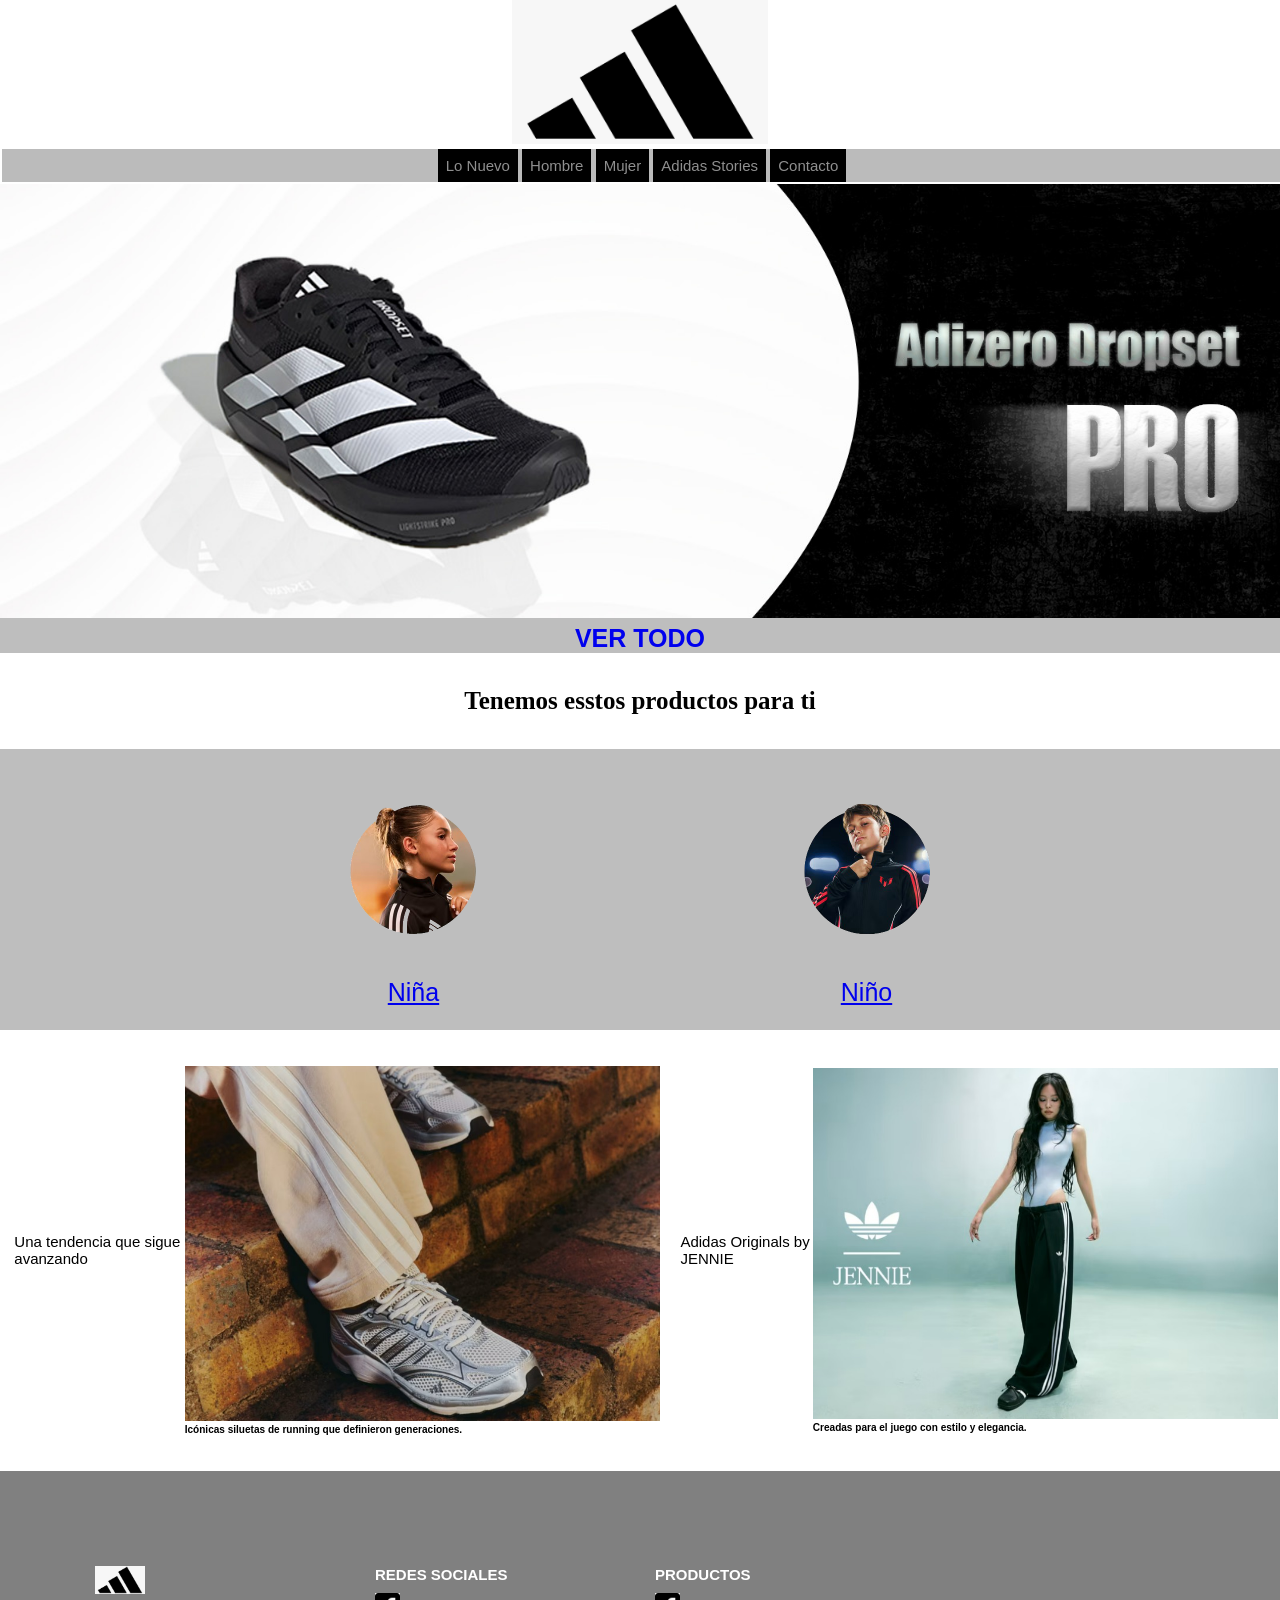
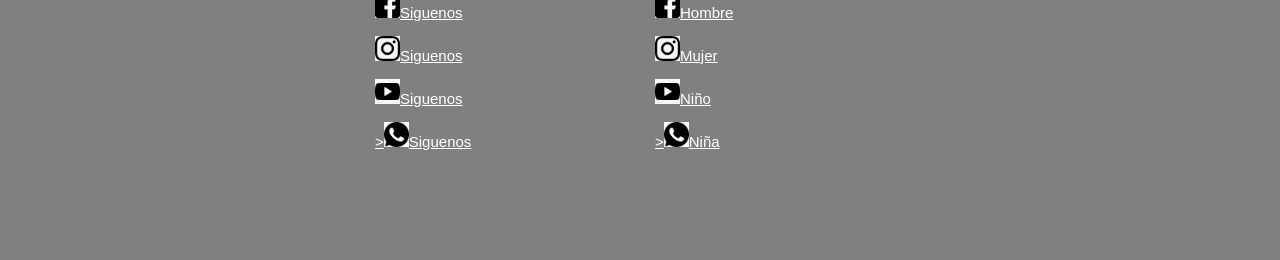
<file: index.html>
<!DOCTYPE html>
<html lang="en">
<head>
    <meta charset="UTF-8">
    <meta name="viewport" content="width=device-width, initial-scale=1.0">
    <title>ADIDAS</title>
    <link rel="stylesheet" href="css/estilos-web.css">
    <link rel="stylesheet" href="CSS-FOTER/estilo-FOTER.css">
    <link rel="shortcut icon" href="img/adidaslogo_icon2.png">
</head>
<body>
    <header>
        <center><a href="index.html"><img src="img/adidaslogo.jpeg" width="20%"></a></center>
    </header>
    <nav>
        <h3>&rsqb;<menu></menu></h3>
        <ul><center>
            <a href="index.html"><li>Lo Nuevo</li></a>
            <a href="hombre.html"><li>Hombre</li></a>
            <a href="mujer.html"><li>Mujer</li></a>
            <a href="adidas_store.html"><li>Adidas Stories</li></a>
            <a href="contacto.html" target="_blank"><li>Contacto</li></a>
        </center>
        </ul>
    </nav>
    <section>
        <CENTER>
        <img src="img/baner01.jpg" width="100%">
        <a href="https://www.adidas.pe/" style="text-decoration: none;">
       <b>VER TODO</b>
        </a>
        </CENTER>

    </section>
    <br>
    <br>
    <center>
    <article>
        <h2>Tenemos esstos productos para ti</h2>
    </article>
    </center>
    <br><br>
    <section>
    <ul>
        <li><a href="#"><img src="img/mujer.png" width="50%"><br>Niña</a></li>
        <li><a href="#"><img src="img/nino.png" width="50%"><br>Niño</a></li>
    </ul>
    </section>
    <br><br>
    <center>
        <table>
            <tr>
                <td>&nbsp;</td>
                <td>&nbsp;</td>
                <td>Una tendencia que sigue avanzando</td>
                <td>
                    <a href="#"><img src="img/WhatsApp Image 2026-09-19 at 2.31.02 PM (1).jpeg" width="100%"></a>
                    <h6>Icónicas siluetas de running que definieron generaciones.</h6>
                </td>
                <td>&nbsp;</td>
                <td>&nbsp;</td>
                <td>&nbsp;</td>
                <td>Adidas Originals by JENNIE</td>
                <td><a href="#"><img src="img/WhatsApp Image 2026-09-19 at 2.31.03 PM.jpeg" width="100%"></a>
                <h6>Creadas para el juego con estilo y elegancia.</h6></td>
            </tr>
        </table>
    </center>
    <br>
    <br>
    <footer class="footer">
    <div class="container">
    <div class="footer-row">
    <div class="footer-link">
        <img src="img/adidaslogo.jpeg" width="20%">
    </div>
    <div class="footer-link">
        <h4>REDES SOCIALES</h4>
    <ul>
            <li><a href="https://www.facebook.com/" target="_blank">
                <img src="img/WhatsApp Image 2026-09-19 at 2.31.04 PM (1).jpeg" width="10%">Siguenos
            </a></li>
            <li><a href="https://www.instagram.com/" target="_blank">
                <img src="img/WhatsApp Image 2026-09-19 at 2.31.05 PM.jpeg" width="10%">Siguenos
            </a></li>
            <li><a href="https://www.youtube.com/" target="_blank">
                <img src="img/WhatsApp Image 2026-09-19 at 2.31.01 PM.jpeg" width="10%">Siguenos
            </a></li>
            <li><a href="https://web.whatsapp.com/" target="_blank">
                ><img src="img/WhatsApp Image 2026-09-19 at 2.31.00 PM (1).jpeg" width="10%">Siguenos
            </a></li>
 </ul>
    </div>
<div class="footer-link">
        <h4>PRODUCTOS</h4>
    <ul>
            <li><a href="https://www.facebook.com/" target="_blank">
                <img src="img/WhatsApp Image 2026-09-19 at 2.31.04 PM (1).jpeg" width="10%">Hombre
            </a></li>
            <li><a href="https://www.instagram.com/" target="_blank">
                <img src="img/WhatsApp Image 2026-09-19 at 2.31.05 PM.jpeg" width="10%">Mujer
            </a></li>
            <li><a href="https://www.youtube.com/" target="_blank">
                <img src="img/WhatsApp Image 2026-09-19 at 2.31.01 PM.jpeg" width="10%">Niño
            </a></li>
            <li><a href="https://web.whatsapp.com/" target="_blank">
                ><img src="img/WhatsApp Image 2026-09-19 at 2.31.00 PM (1).jpeg" width="10%">Niña
            </a></li>
 </ul>
    </div>
    </div>
    </div>
    </footer>
    
</body>
</html>
</file>
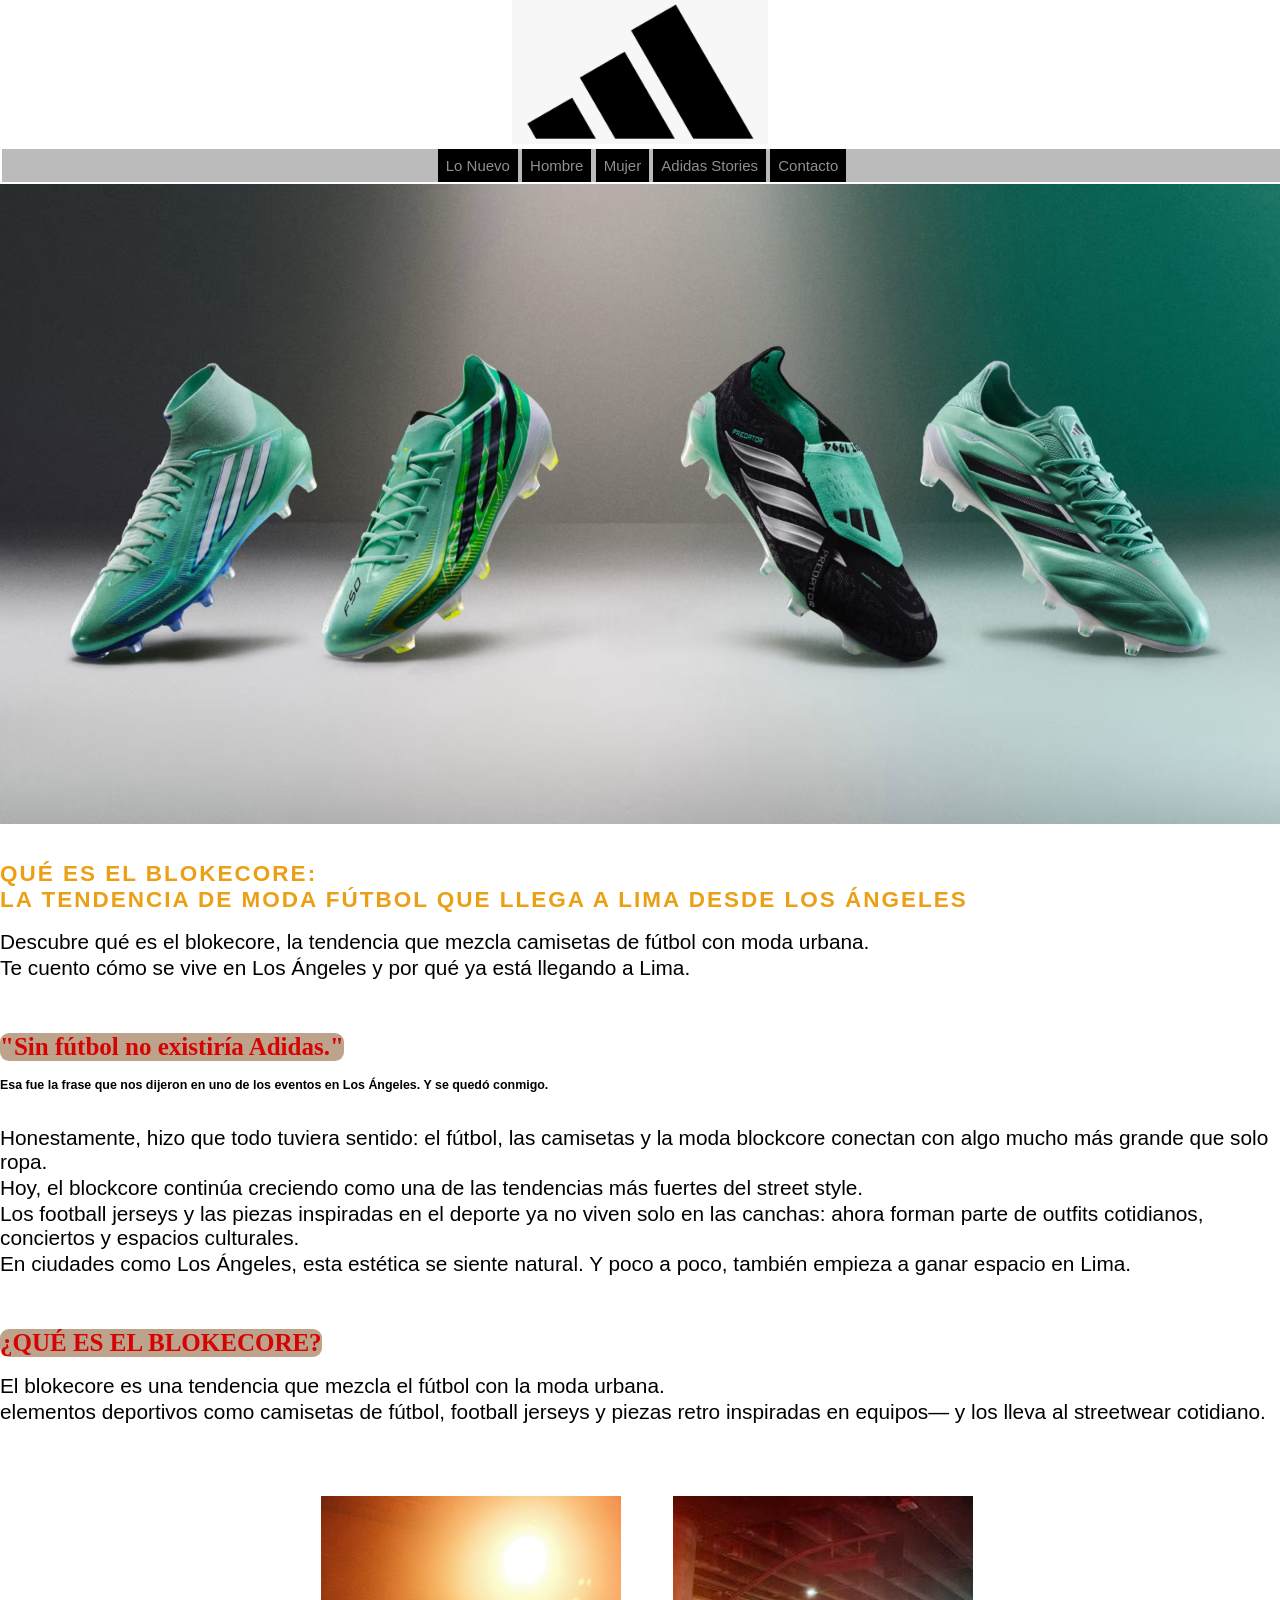
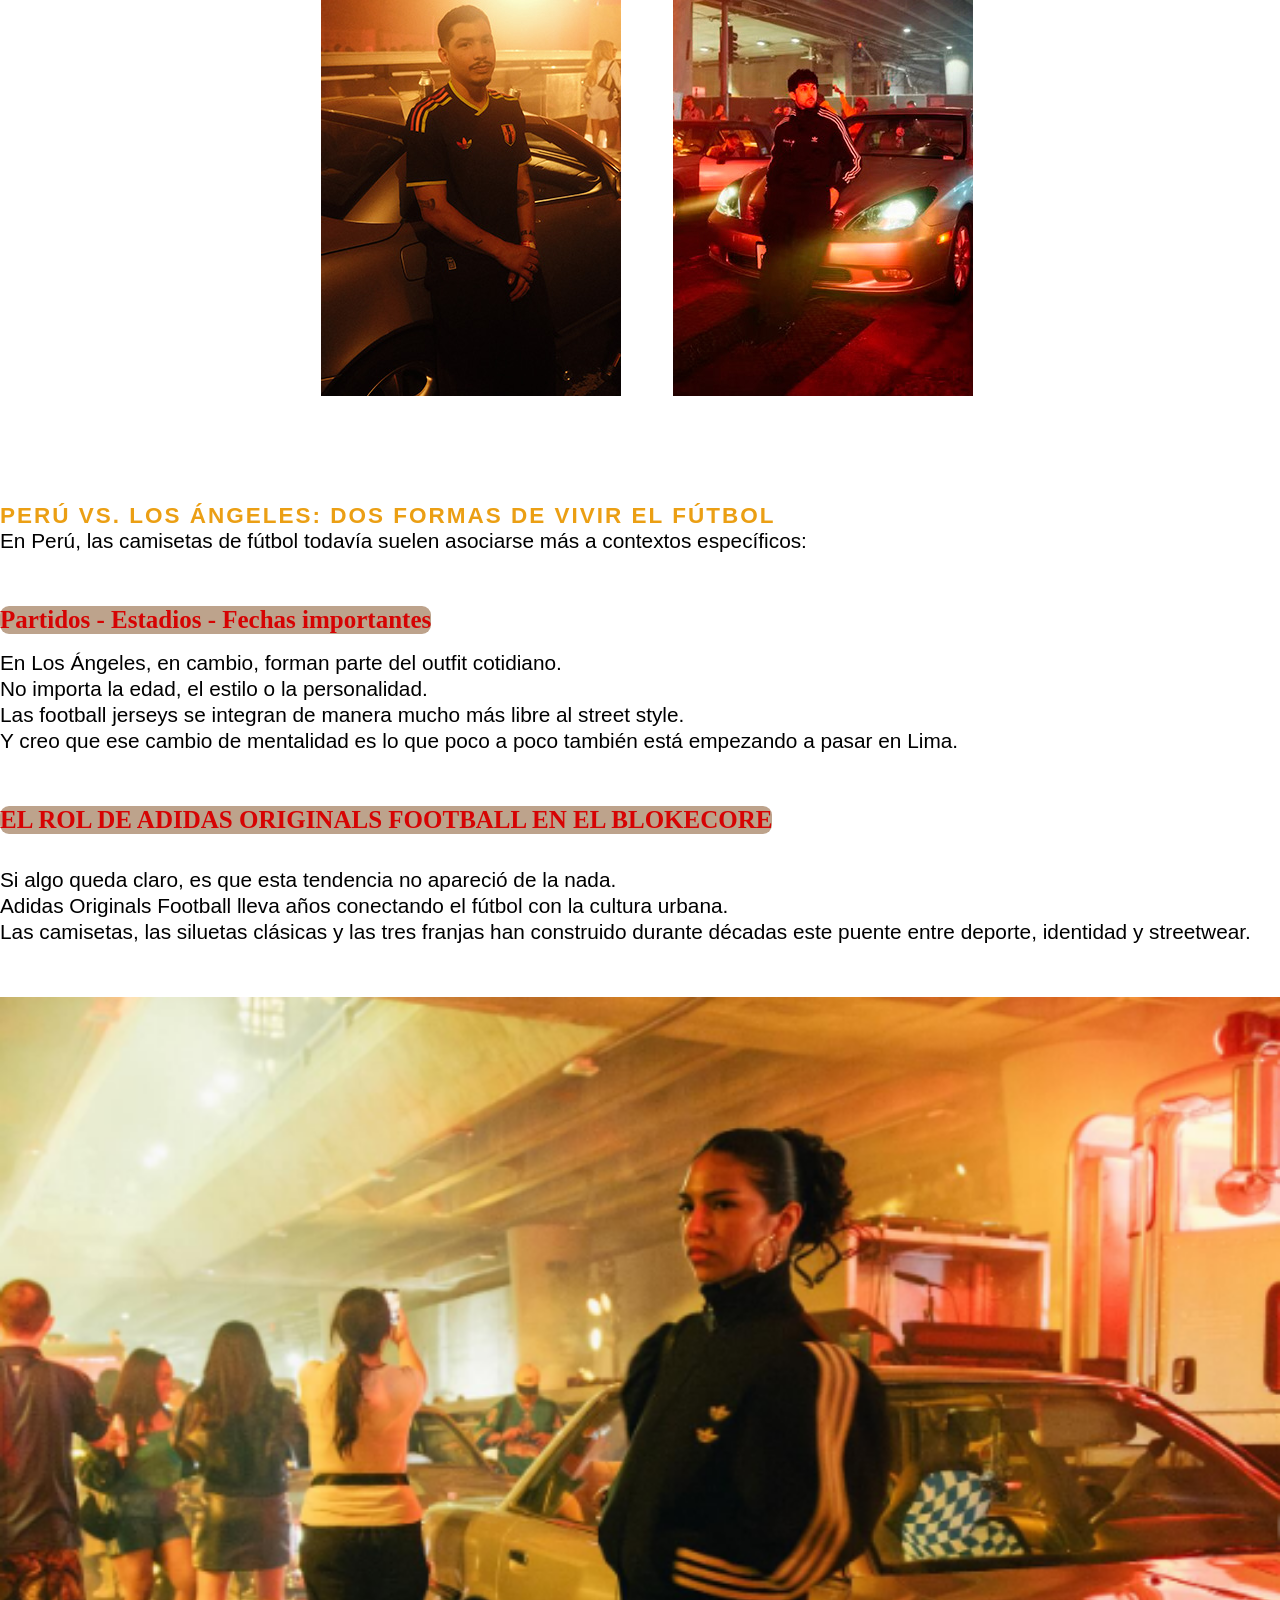
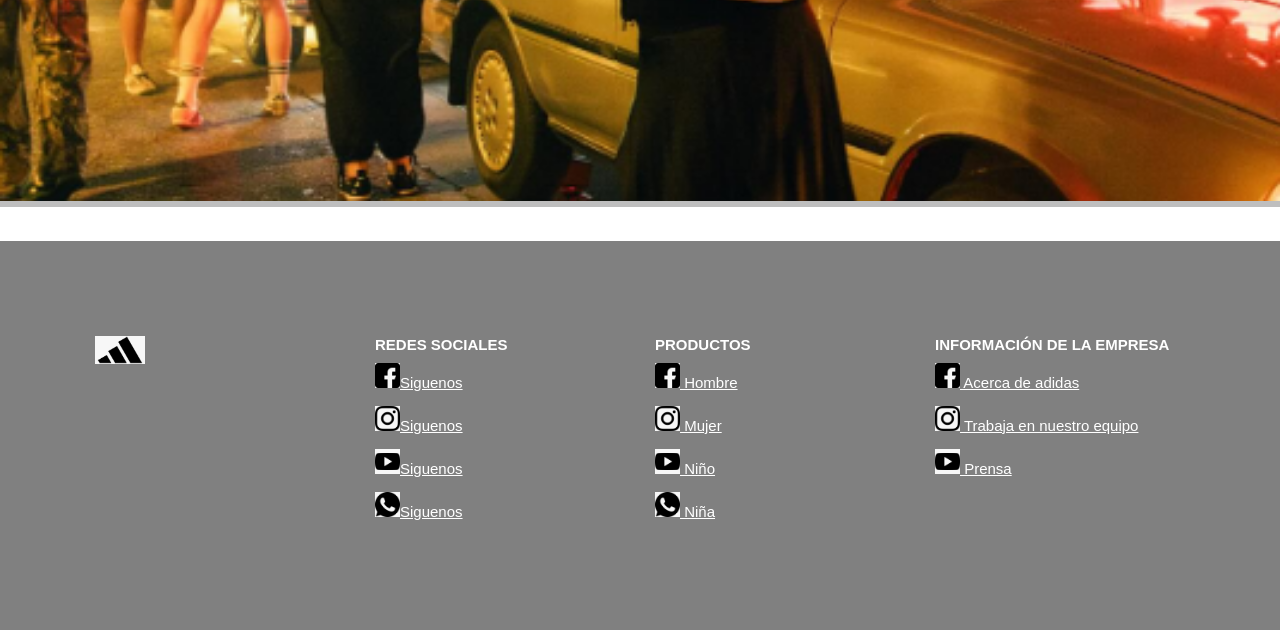
<file: adidas_store.html>
<!DOCTYPE html>
<html lang="en">
<head>
    <meta charset="UTF-8">
    <meta name="viewport" content="width=device-width, initial-scale=1.0">
    <title>ADIDAS STORIES</title>
    <link rel="stylesheet" href="css/estilos-web.css">
    <link rel="stylesheet" href="CSS-FOTER/estilo-FOTER.css">
    <link rel="shortcut icon" href="img/adidaslogo_icon2.png">
    <link rel="stylesheet" href="css/adidas_store.css">
</head>
<body>
    <header>
        <center><a href="index.html"><img src="img/adidaslogo.jpeg" width="20%"></a></center>
    </header>
    <nav>
        <h3>&rsqb;<menu></menu></h3>
        <ul><center>
            <a href="index.html"><li>Lo Nuevo</li></a>
            <a href="hombre.html"><li>Hombre</li></a>
            <a href="mujer.html"><li>Mujer</li></a>
            <a href="adidas_store.html"><li>Adidas Stories</li></a>
            <a href="contacto.html" target="_blank"><li>Contacto</li></a>
        </center>
        </ul>
    </nav>
        <CENTER>
        <img src="img/PAGINA-ADIDAS-STORIES.avif" width="100%">
        <a href="https://www.adidas.pe/" style="text-decoration: none;">
        </a>
        </CENTER>

    <br>
    <br>
    <article align="left">
        <h1>QUÉ ES EL BLOKECORE:</h1>
            <h1>LA TENDENCIA DE MODA FÚTBOL QUE LLEGA A LIMA DESDE LOS ÁNGELES</h1>
            <br>
        <p>Descubre qué es el blokecore, la tendencia que mezcla camisetas de fútbol con moda urbana.</p>
        <p>Te cuento cómo se vive en Los Ángeles y por qué ya está llegando a Lima.</p>
        <br>
        <br>
        <br>
        <h2>"Sin fútbol no existiría Adidas."</h2>
        <br>
        <br>
        <h5>Esa fue la frase que nos dijeron en uno de los eventos en Los Ángeles. Y se quedó conmigo.</h5>
        <br>
        <br>
        <p>Honestamente, hizo que todo tuviera sentido: el fútbol, las camisetas y la moda blockcore conectan con algo mucho más grande que solo ropa.</p>
        <p>Hoy, el blockcore continúa creciendo como una de las tendencias más fuertes del street style.</p>
        <p>Los football jerseys y las piezas inspiradas en el deporte ya no viven solo en las canchas: ahora forman parte de outfits cotidianos, conciertos y espacios culturales.</p>
        <p>En ciudades como Los Ángeles, esta estética se siente natural. Y poco a poco, también empieza a ganar espacio en Lima.</p>
        <br>
        <br>
        <br>
        <h2>¿QUÉ ES EL BLOKECORE?</h2>
        <br>
        <br>
        <p>El blokecore es una tendencia que mezcla el fútbol con la moda urbana.</p>
    <p>elementos deportivos como camisetas de fútbol, football jerseys y piezas retro inspiradas en equipos— y los lleva al streetwear cotidiano.</p>
    </article>

<br><br><br><br>
<center>
        <table>
            <tr>
                <td>&nbsp;</td>
                <td>&nbsp;</td>
                <td></td>
                <td>
                    <a href="#"><img src="img_store/Mesa de trabajo 1.jpg" width="100%"></a>
                </td>
                <td>&nbsp;</td>
                <td>&nbsp;</td>
                <td>&nbsp;</td>
                <td>&nbsp;</td>
                 <td>&nbsp;</td>
                <td>&nbsp;</td>
                <td>&nbsp;</td>
                <td>&nbsp;</td>
                <td><a href="#"><img src="img_store/Mesa de trabajo 2.jpg" width="100%"></a>
            </tr>
        </table>
    </center>
<br>
<br>
<br>
<br>
<br>
<br>

    <article align="left">
        <h1>PERÚ VS. LOS ÁNGELES: DOS FORMAS DE VIVIR EL FÚTBOL</h1>
        <p>En Perú, las camisetas de fútbol todavía suelen asociarse más a contextos específicos:</p>
        <br>
        <br>
        <br>
        <h2>Partidos - Estadios - Fechas importantes</h2>
        <br>
        <br>
        <p>En Los Ángeles, en cambio, forman parte del outfit cotidiano.</p>
        <p>No importa la edad, el estilo o la personalidad.</p>
        <p>Las football jerseys se integran de manera mucho más libre al street style.</p>
        <p>Y creo que ese cambio de mentalidad es lo que poco a poco también está empezando a pasar en Lima.</p>
<br>
<br>
<br>
<h2>EL ROL DE ADIDAS ORIGINALS FOOTBALL EN EL BLOKECORE</h2>
<br>
<br>
<br>
<p>Si algo queda claro, es que esta tendencia no apareció de la nada.</p>
<p>Adidas Originals Football lleva años conectando el fútbol con la cultura urbana.</p>
<p>Las camisetas, las siluetas clásicas y las tres franjas han construido durante décadas este puente entre deporte, identidad y streetwear.</p>
<br>
<br>
<br>
    </article>

    <section>
        <CENTER>
        <img src="img_store/IMAGEN-33.png" width="100%">
        <a href="https://www.adidas.pe/" style="text-decoration: none;">
        </a>
        </CENTER>

    </section>

    <br>
    <br>
    <footer class="footer">
    <div class="container">
    <div class="footer-row">
    <div class="footer-link">
        <img src="img/adidaslogo.jpeg" width="20%">
    </div>
    <div class="footer-link">
        <h4>REDES SOCIALES</h4>
    <ul>
            <li><a href="https://www.facebook.com/" target="_blank">
                <img src="img/WhatsApp Image 2026-09-19 at 2.31.04 PM (1).jpeg" width="10%">Siguenos
            </a></li>
            <li><a href="https://www.instagram.com/" target="_blank">
                <img src="img/WhatsApp Image 2026-09-19 at 2.31.05 PM.jpeg" width="10%">Siguenos
            </a></li>
            <li><a href="https://www.youtube.com/" target="_blank">
                <img src="img/WhatsApp Image 2026-09-19 at 2.31.01 PM.jpeg" width="10%">Siguenos
            </a></li>
            <li><a href="https://web.whatsapp.com/" target="_blank">
                <img src="img/WhatsApp Image 2026-09-19 at 2.31.00 PM (1).jpeg" width="10%">Siguenos
            </a></li>
 </ul>
    </div>
<div class="footer-link">
    <h4>PRODUCTOS</h4>
    <ul>
        <li>
            <a href="https://www.facebook.com/" target="_blank">
                <img src="img/WhatsApp Image 2026-09-19 at 2.31.04 PM (1).jpeg" width="10%"> Hombre
            </a>
        </li>
        <li>
            <a href="https://www.instagram.com/" target="_blank">
                <img src="img/WhatsApp Image 2026-09-19 at 2.31.05 PM.jpeg" width="10%"> Mujer
            </a>
        </li>
        <li>
            <a href="https://www.youtube.com/" target="_blank">
                <img src="img/WhatsApp Image 2026-09-19 at 2.31.01 PM.jpeg" width="10%"> Niño
            </a>
        </li>
        <li>
            <a href="https://web.whatsapp.com/" target="_blank">
                <img src="img/WhatsApp Image 2026-09-19 at 2.31.00 PM (1).jpeg" width="10%"> Niña
            </a>
        </li>
    </ul>
</div>

<div class="footer-link">
    <h4>INFORMACIÓN DE LA EMPRESA</h4>
    <ul>
        <li>
            <a href="https://www.facebook.com/" target="_blank">
                <img src="img/WhatsApp Image 2026-09-19 at 2.31.04 PM (1).jpeg" width="10%"> Acerca de adidas
            </a>
        </li>
        <li>
            <a href="https://www.instagram.com/" target="_blank">
                <img src="img/WhatsApp Image 2026-09-19 at 2.31.05 PM.jpeg" width="10%"> Trabaja en nuestro equipo
            </a>
        </li>
        <li>
            <a href="https://www.youtube.com/" target="_blank">
                <img src="img/WhatsApp Image 2026-09-19 at 2.31.01 PM.jpeg" width="10%"> Prensa
            </a>
        </li>
    </ul>
</div>
    
</body>
</html>
</file>
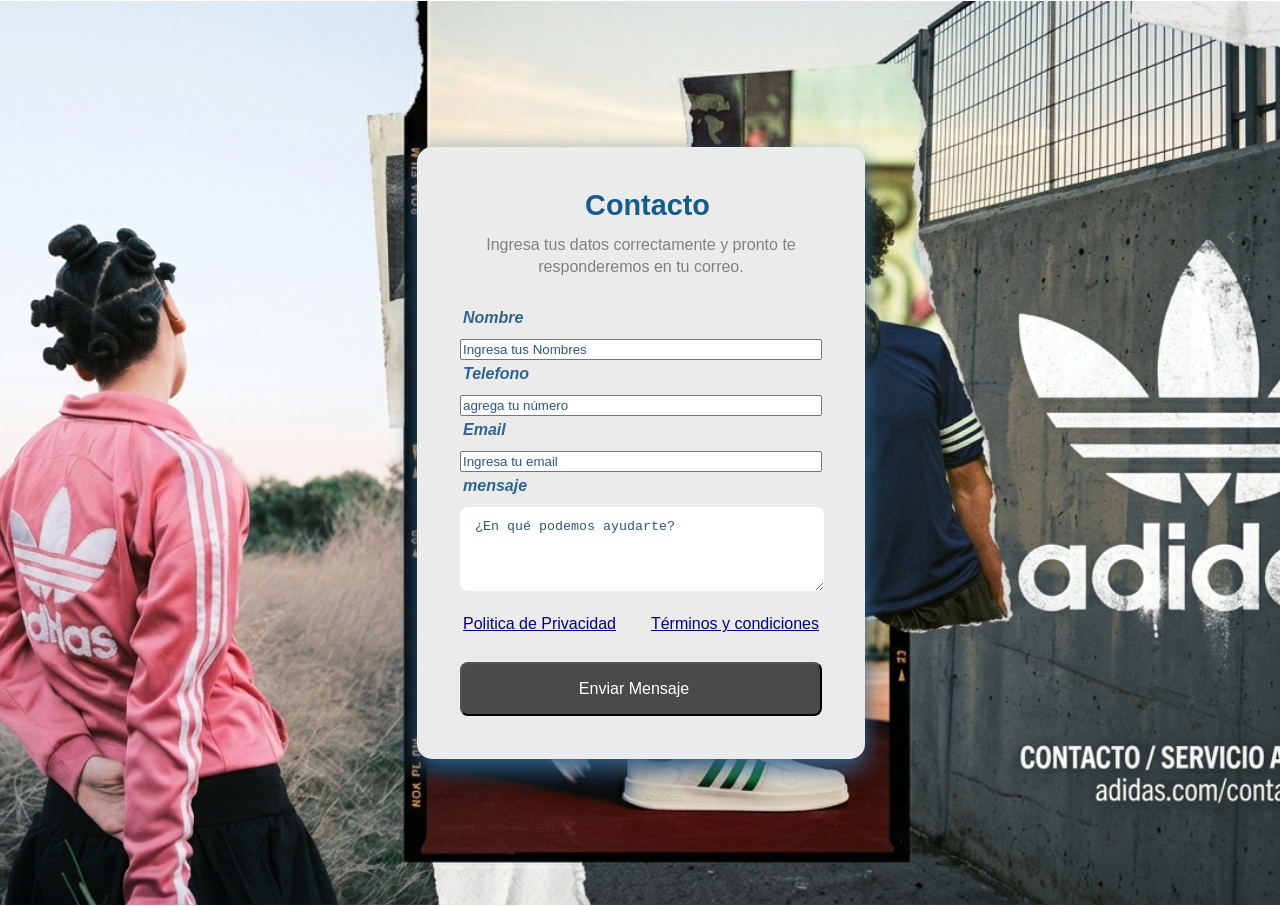
<file: contacto.html>
<!DOCTYPE html>
<html lang="en">
<head>
    <meta charset="UTF-8">
    <meta name="viewport" content="width=device-width, initial-scale=1.0">
    <title>CONTACTO</title>
    <link rel="stylesheet" href="css/contacto-estilo.css">


</head>
<body>
    <div class="container">
        <form action="https://api.web3forms.com/submit" method="post">
            <input type="hidden" name="access_key" value="cd53c601-377b-4520-b669-51ff1e293b2d">
            <h2><i class="fa-solid fa-envelope"></i>Contacto</h2>
            <p class="subtitle">Ingresa tus datos correctamente
                y pronto te responderemos en tu correo.
            </p>
            <div class="input-group">
                <label for="name"><i class="fa-solid fa-user">Nombre</i></label>
                <input type="text" name="name" id="name" placeholder="Ingresa tus Nombres" required>
                
                <label for="phone"><i class="fa-solid fa-phone">Telefono</i></label>
                <input type="tel" name="phone" id="phone"
                placeholder="agrega tu número" required>

                <label for="email"><i class="fa-solid fa-at">Email</i> </label>
                <input type="email" name="email" id="email"
                placeholder="Ingresa tu email" required>
                
                <label for="message"><i class="fa-solid fa-comment-dots">mensaje</i> </label>
                <textarea name="message" id="message" rows="4"
                placeholder="¿En qué podemos ayudarte?"></textarea>
                <div class="form-links">
                    <a href="#">Politica de Privacidad</a>
                    <a href="#">Términos y condiciones</a>
                </div>
                <button type="submit" class="btn">
                <span>Enviar Mensaje</span>
                <i class="fa-solid fa-paper-plane"></i>
                </button>
            </div>
        </form>
    </div>
    
</body>
</html>
</file>
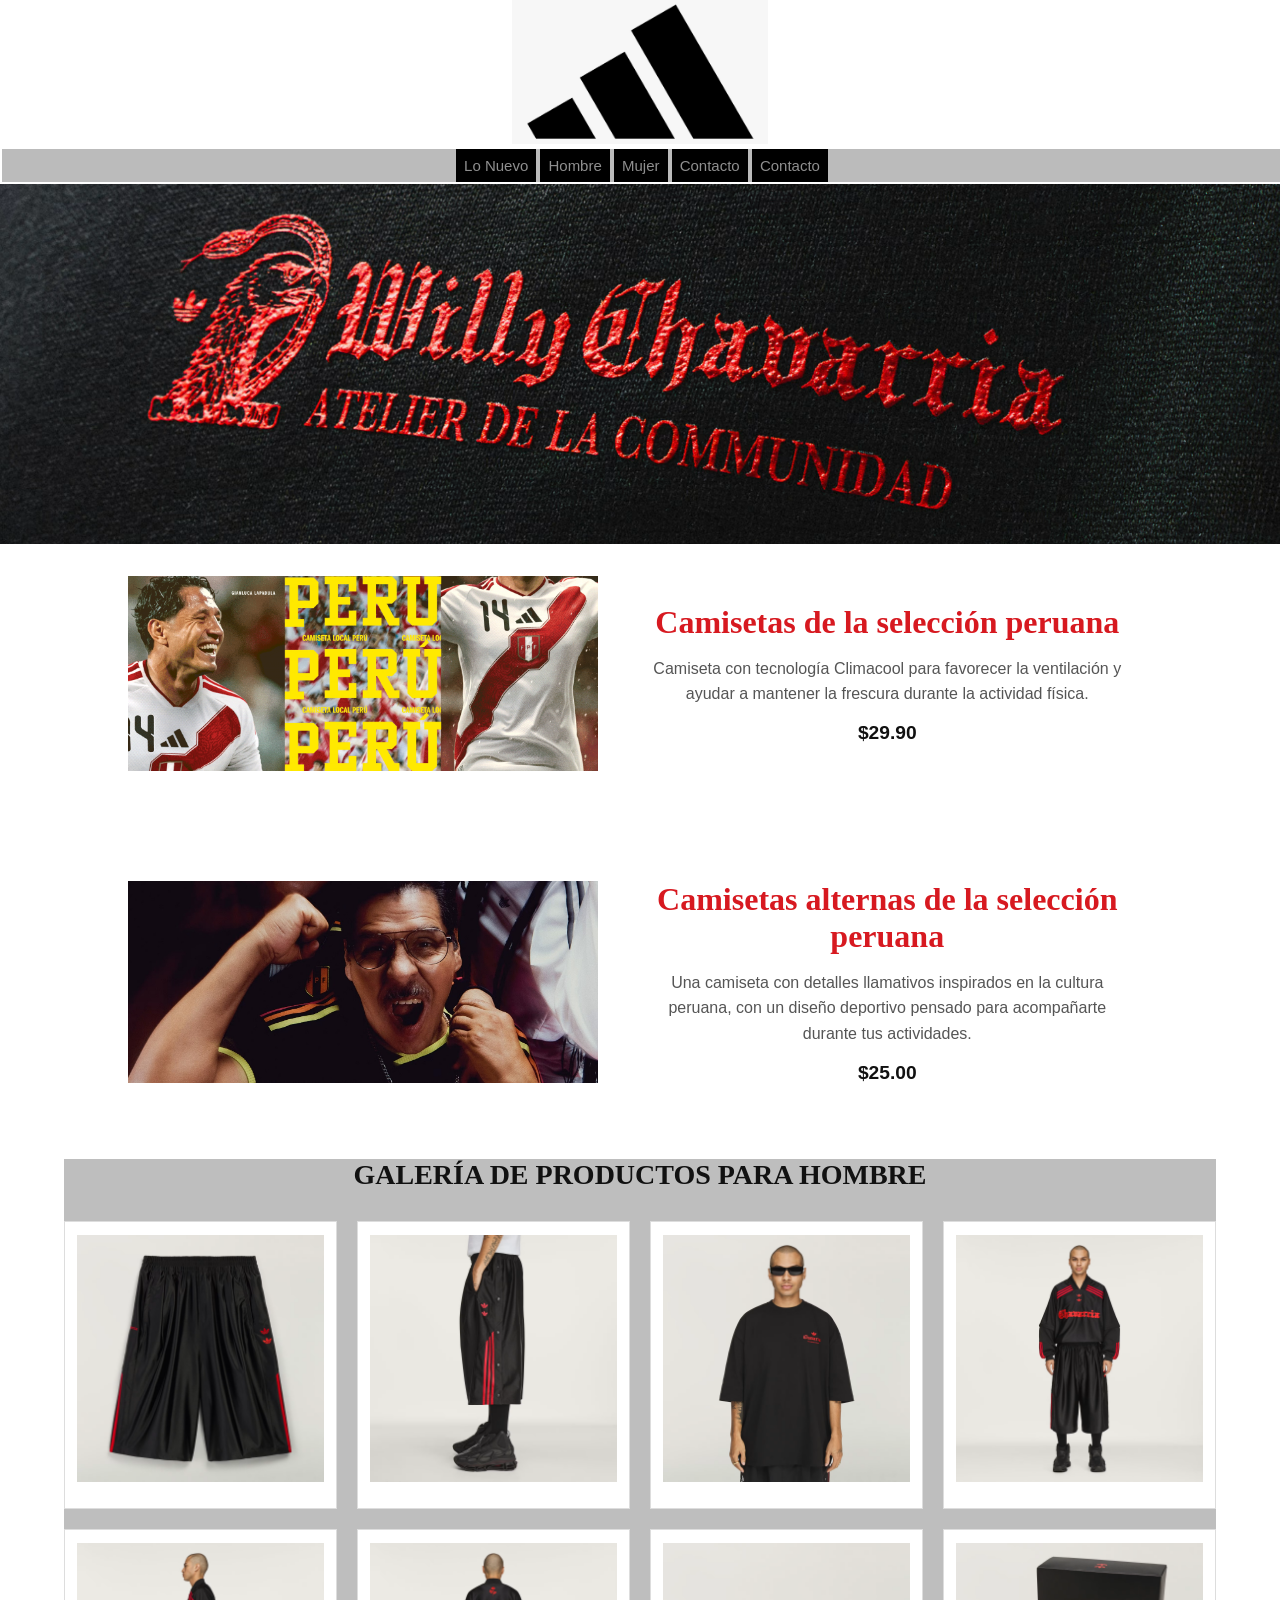
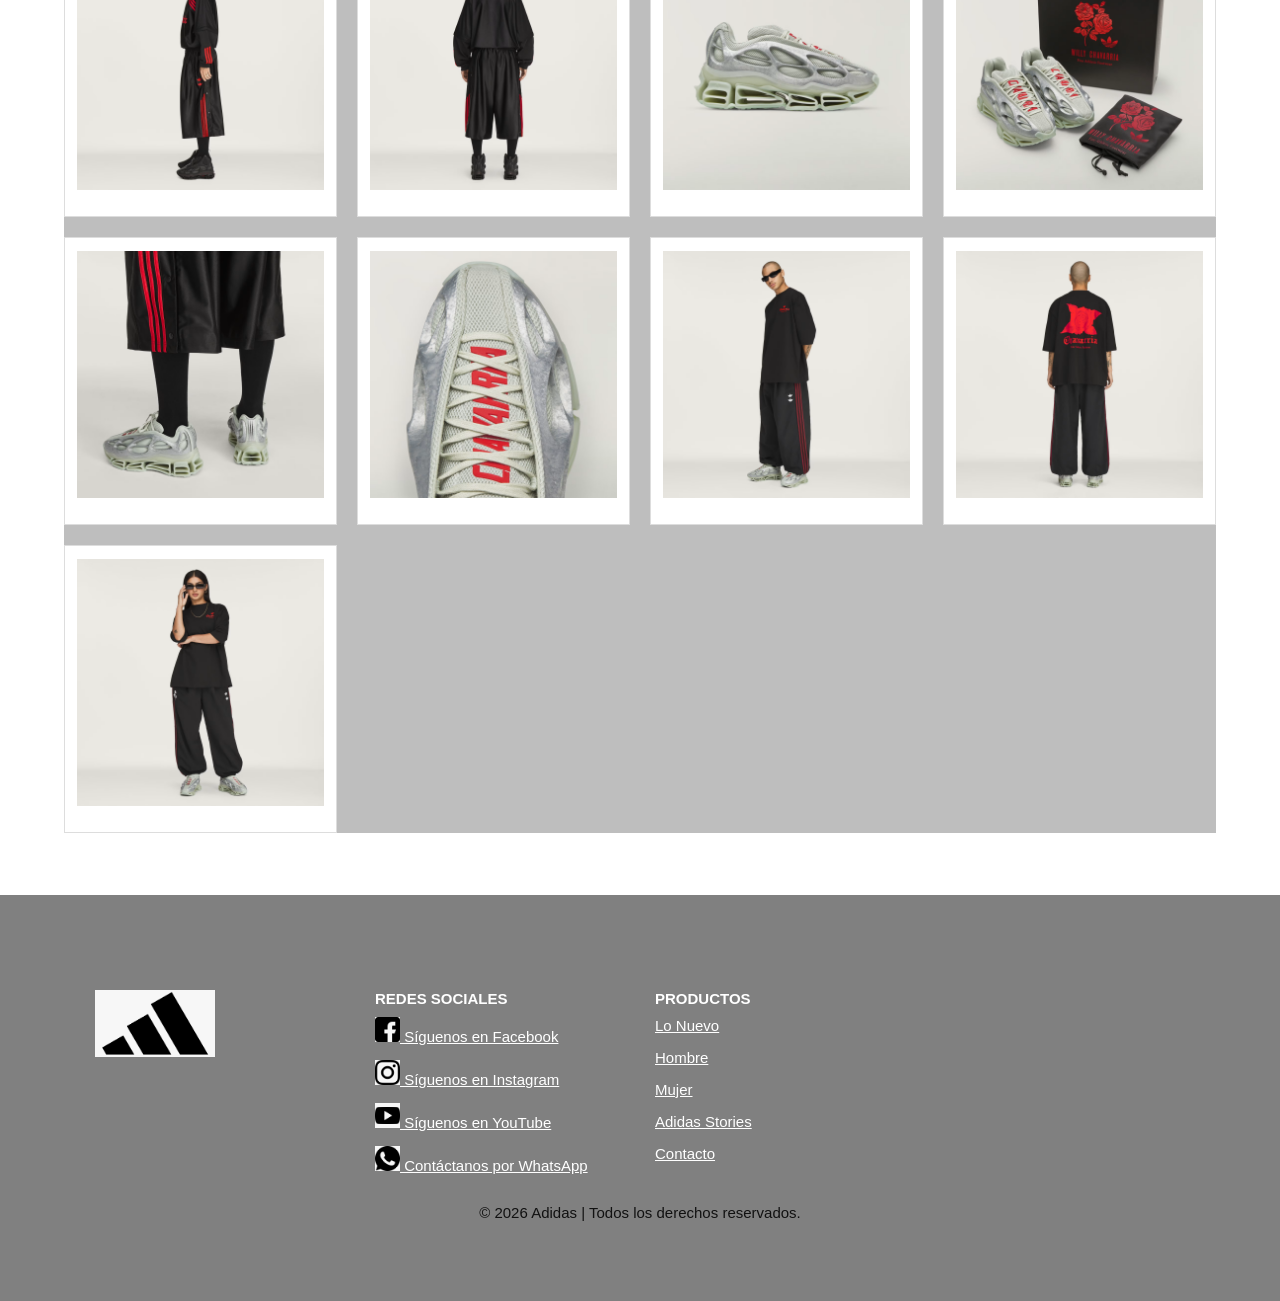
<file: hombre.html>
<!DOCTYPE html>
<html lang="es">
<head>
    <meta charset="UTF-8">
    <meta name="viewport" content="width=device-width, initial-scale=1.0">

    <title>ADIDAS | PRODUCTOS HOMBRE</title>

    <link rel="stylesheet" href="css/estilos-web.css">
    <link rel="stylesheet" href="CSS-FOTER/estilo-FOTER.css">
    <link rel="shortcut icon" href="img/adidaslogo_icon2.png">
    <link rel="stylesheet" href="css/hombre_estilo.css">
</head>

<body>
    <header>
        <center>
            <a href="index.html">
                <img src="img/adidaslogo.jpeg" width="20%" alt="Logo Adidas">
            </a>
        </center>
    </header>

    <nav>
        <h3>&rsaquo;<menu></menu></h3>

        <ul>
            <center>
                <a href="index.html"><li>Lo Nuevo</li></a>
                <a href="hombre.html"><li>Hombre</li></a>
                <a href="mujer.html"><li>Mujer</li></a>
                <a href="contacto.html" target="_blank"><li>Contacto</li></a>       

                <a href="contacto.html" target="_blank" rel="noopener">
                    <li>Contacto</li>
                </a>
            </center>
        </ul>
    </nav>

    <section class="banners-hombre">

        <img src="img/BANNER-PAGINA-HOMBRE.png"
             alt="Banner Adidas para hombre">
    </section>


    <section class="container">

        <div class="image-container">
            <img src="gif/peru1img.gif"
                 alt="Camiseta de la selección peruana">
        </div>

        <div class="text-container">
            <h2>Camisetas de la selección peruana</h2>

            <p>
                Camiseta con tecnología Climacool para favorecer
                la ventilación y ayudar a mantener la frescura
                durante la actividad física.
            </p>

            <b>$29.90</b>
        </div>

    </section>

    

    <br>

    <section class="container">

        <div class="image-container">
            <img src="img/WhatsApp Image 2026-10-03 at 6.02.30 PM.jpeg"
                 alt="Camiseta alterna de la selección peruana">
        </div>

        <div class="text-container">
            <h2>Camisetas alternas de la selección peruana</h2>

            <p>
                Una camiseta con detalles llamativos inspirados
                en la cultura peruana, con un diseño deportivo
                pensado para acompañarte durante tus actividades.
            </p>

            <b>$25.00</b>
        </div>

    </section>

    
    <section class="galeria-hombre">

        <h2>GALERÍA DE PRODUCTOS PARA HOMBRE</h2>

        <div class="galeria-grid">

            <div class="galeria-item">
                <img src="img/short deportivo de adidas.avif" alt="Short deportivo Adidas">
                <h3>Short deportivo</h3>
            </div>

            <div class="galeria-item">
                <img src="img/short 2.avif" alt="Conjunto deportivo Adidas">
                <h3>Conjunto deportivo</h3>
            </div>

            <div class="galeria-item">
                <img src="img/polo1.avif" alt="Ropa deportiva Adidas">
                <h3>Ropa deportiva</h3>
            </div>

            <div class="galeria-item">
                <img src="img/conjunto deportivo 1.avif" alt="Short negro Adidas">
                <h3>Short negro</h3>
            </div>

            <div class="galeria-item">
                <img src="img/conjunto deportivo 2.avif" alt="Polo deportivo">
                <h3>Polo deportivo</h3>
            </div>

            <div class="galeria-item">
                <img src="img/conjunto deportivo 3.avif" alt="Polo negro deportivo">
                <h3>Polo negro</h3>
            </div>

            <div class="galeria-item">
                <img src="img/zapatilla ploma 1.avif" alt="Conjunto deportivo negro">
                <h3>Conjunto negro</h3>
            </div>

            <div class="galeria-item">
                <img src="img/zapatilla ploma 2.avif" alt="Colección Adidas">
                <h3>Colección Adidas</h3>
            </div>

                <div class="galeria-item">
                <img src="img/zapatilla ploma 3.avif" alt="Colección Adidas">
                <h3>Colección Adidas</h3>
            </div>

            <div class="galeria-item">
                <img src="img/zapatilla ploma 4.avif" alt="Colección Adidas">
                <h3>Colección Adidas</h3>
            </div>

            <div class="galeria-item">
                <img src="img/conjunto 1.avif" alt="Colección Adidas">
                <h3>Colección Adidas</h3>
            </div>

            <div class="galeria-item">
                <img src="img/conjunto 2.avif" alt="Colección Adidas">
                <h3>Colección Adidas</h3>
            </div>

                        <div class="galeria-item">
                <img src="img/conjunto.avif" alt="Colección Adidas">
                <h3>Colección Adidas</h3>
            </div>

        </div>

    </section>

    <br>

    <footer class="footer">

        <div class="footer-row">

            <div class="footer-link">
                <a href="index.html">
                    <img src="img/adidaslogo.jpeg"
                         width="120"
                         alt="Logo Adidas">
                </a>
            </div>

            

            <div class="footer-link">

                <h4>REDES SOCIALES</h4>

                <ul>
                    <li>
                        <a href="https://www.facebook.com/"
                           target="_blank" rel="noopener">
                            <img src="img/WhatsApp Image 2026-09-19 at 2.31.04 PM (1).jpeg"
                                 alt="" width="25">
                            Síguenos en Facebook
                        </a>
                    </li>

                    <li>
                        <a href="https://www.instagram.com/"
                           target="_blank" rel="noopener">
                            <img src="img/WhatsApp Image 2026-09-19 at 2.31.05 PM.jpeg"
                                 alt="" width="25">
                            Síguenos en Instagram
                        </a>
                    </li>

                    <li>
                        <a href="https://www.youtube.com/"
                           target="_blank" rel="noopener">
                            <img src="img/WhatsApp Image 2026-09-19 at 2.31.01 PM.jpeg"
                                 alt="" width="25">
                            Síguenos en YouTube
                        </a>
                    </li>

                    <li>
                        <a href="https://web.whatsapp.com/"
                           target="_blank" rel="noopener">
                            <img src="img/WhatsApp Image 2026-09-19 at 2.31.00 PM (1).jpeg"
                                 alt="" width="25">
                            Contáctanos por WhatsApp
                        </a>
                    </li>
                </ul>

            </div>

            <div class="footer-link">

                <h4>PRODUCTOS</h4>

                <ul>
                    <li><a href="index.html">Lo Nuevo</a></li>
                    <li><a href="hombre.html">Hombre</a></li>
                    <li><a href="mujer.html">Mujer</a></li>
                    <li><a href="adidas_store.html">Adidas Stories</a></li>
                    <li>
                        <a href="contacto.html" target="_blank" rel="noopener">
                            Contacto
                        </a>
                    </li>
                </ul>

            </div>

        </div>

        <center>
            <p>© 2026 Adidas | Todos los derechos reservados.</p>
        </center>

    </footer>

</body>
</html>
</file>
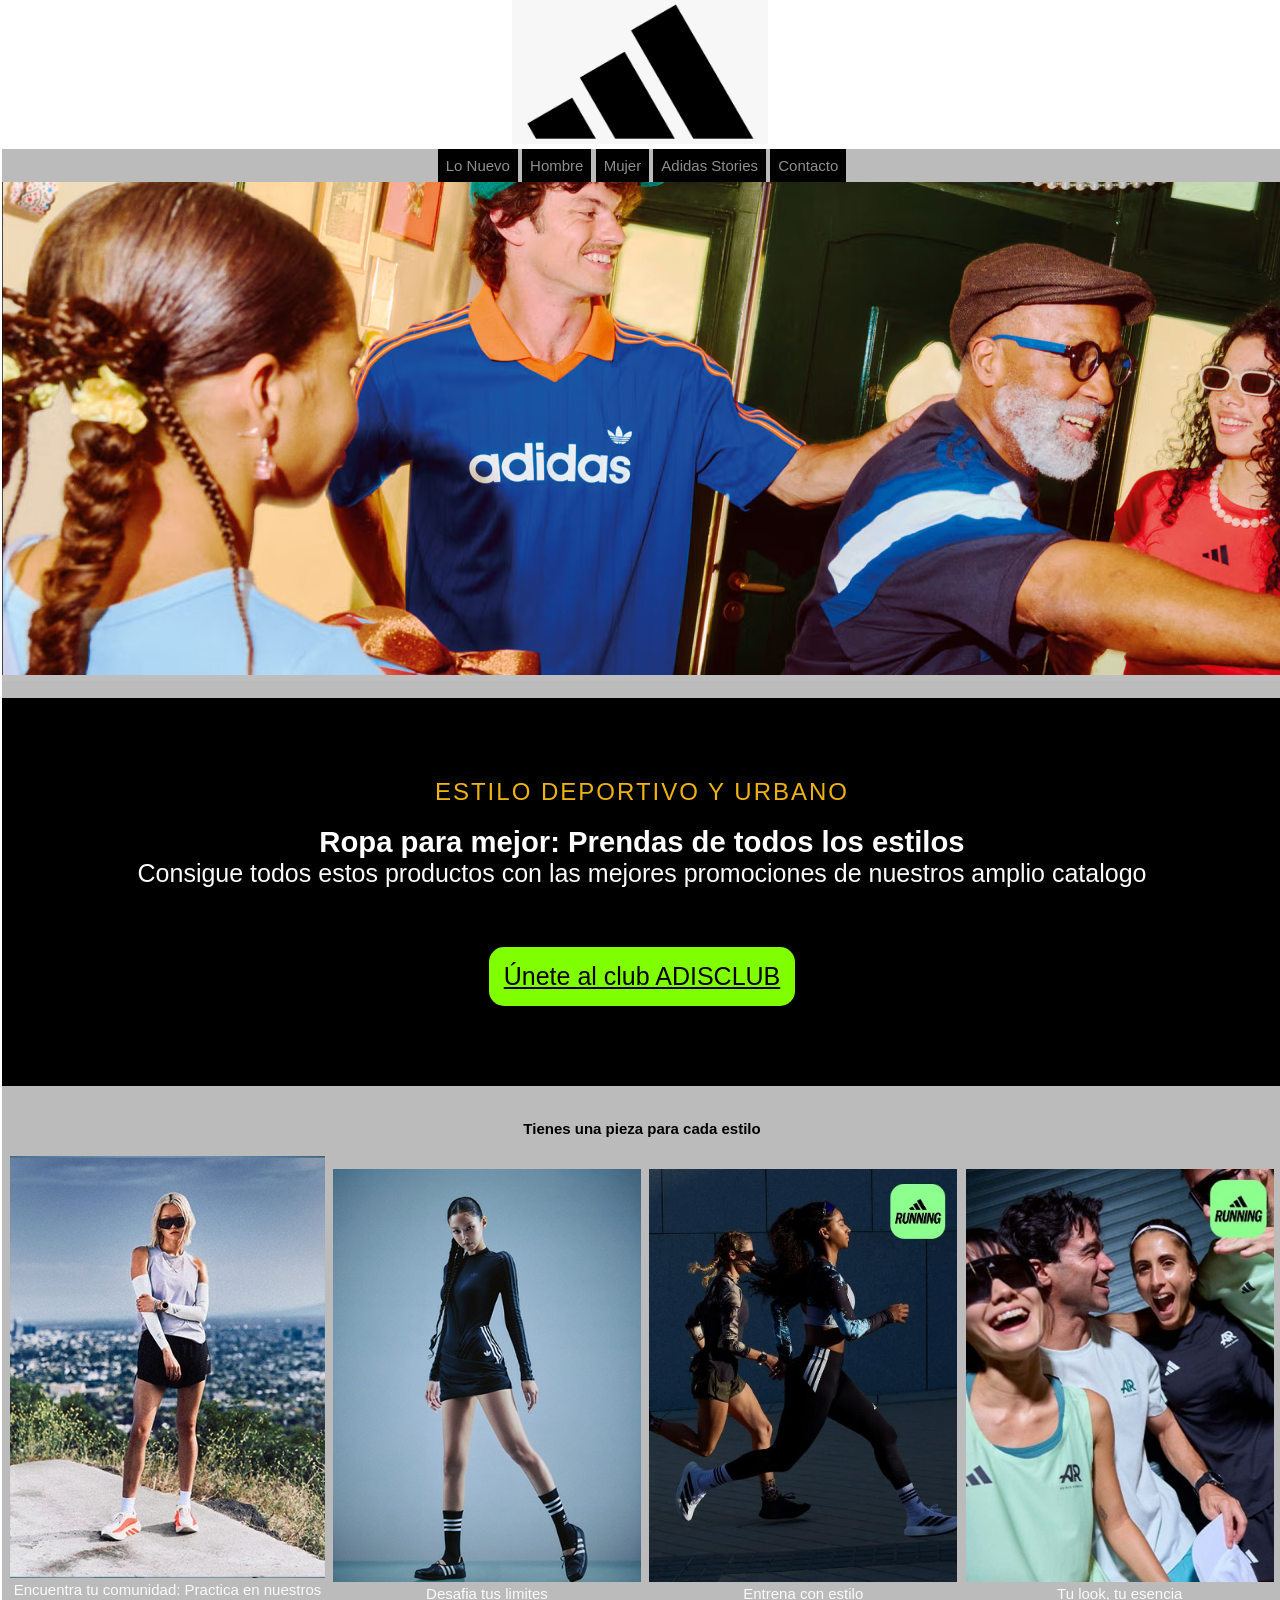
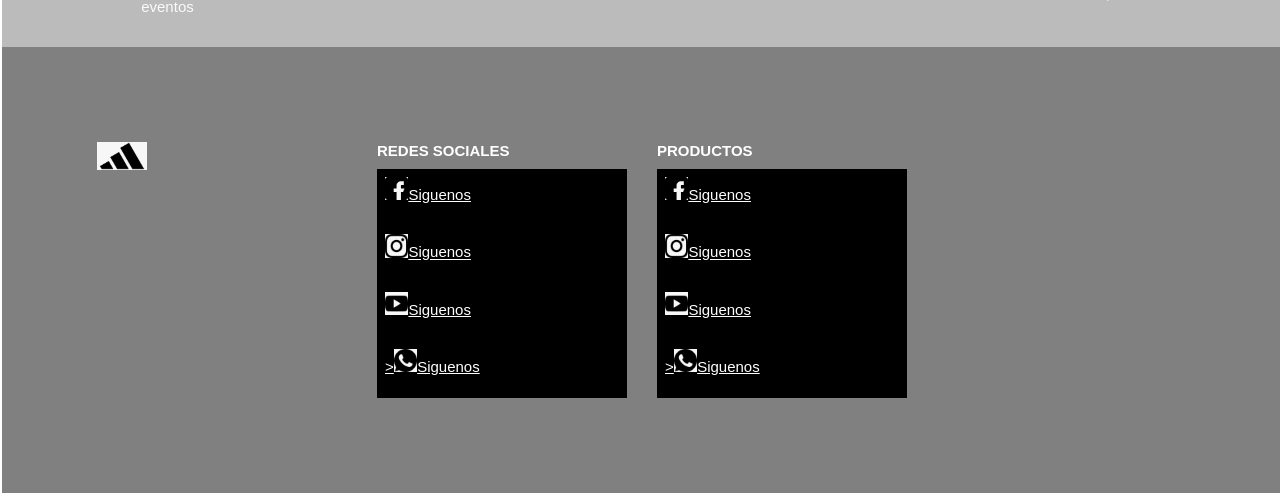
<file: mujer.html>
<!DOCTYPE html>
<html lang="en">
<head>
    <meta charset="UTF-8">
    <meta name="viewport" content="width=device-width, initial-scale=1.0">
    <title>ADIDAS</title>
    <link rel="stylesheet" href="css/estilos-web.css">
    <link rel="stylesheet" href="CSS-FOTER/estilo-FOTER.css">
    <link rel="shortcut icon" href="img/adidaslogo_icon2.png">
    <link rel="stylesheet" href="css/estilo_mujer.css">
</head>
<body>
    <header>
        <center><a href="index.html"><img src="img/adidaslogo.jpeg" width="20%"></a></center>
    </header>
    <nav>
        <h3>&rsqb;<menu></menu></h3>
        <ul><center>
            <a href="index.html"><li>Lo Nuevo</li></a>
            <a href="hombre.html"><li>Hombre</li></a>
            <a href="mujer.html"><li>Mujer</li></a>
            <a href="adidas_store.html"><li>Adidas Stories</li></a>
            <a href="contacto.html" target="_blank"><li>Contacto</li></a>
        </center>
 
    <center>

        <section class="banners-mujer">

        <img src="img/PAGINA-MUJER.avif"
             alt="Banner Adidas para mujer">
    </section>

    </center>

    <center>
    <br>
    <section class="promo-section">
        <div class="content-wapper">
            <span class="subtitle">ESTILO DEPORTIVO Y URBANO</span>
            <h1>Ropa para mejor: Prendas de todos los estilos</h1>
            <p>Consigue todos estos productos con las mejores promociones de nuestros amplio catalogo</p>
            <br>
            <a href="https://www.adidas.pe/" _blank
            class="btn-cta">Únete al club ADISCLUB</a>
        </div>
    </section>

    <br><br>

<center><td><strong>Tienes una pieza para cada estilo</strong></td>
<br><br>
</center>
<table border="0">
    <tr>
        <td>&nbsp;</td>
        <td align="center">
            <div class="image-container">
            <img src="Ing_mujer/WhatsApp Image 2026-10-03 at 7.47.38 PM (1).jpeg" width="100%"><br>
            <p>Encuentra tu comunidad: Practica en nuestros eventos</p>
        </td>

        <td>&nbsp;</td>
        <td align="center">
            <img src="Ing_mujer/WhatsApp Image 2026-10-03 at 7.47.38 PM.jpeg" width="100%"><br>
            <p>Desafia tus limites</p>
        </td>

         <td>&nbsp;</td>
        <td align="center">
            <img src="Ing_mujer/WhatsApp Image 2026-10-03 at 7.47.39 PM (1).jpeg" width="100%"><br>
            <p>Entrena con estilo</p>
        </td>
        <td>&nbsp;</td>
        <td align="center">
            <img src="Ing_mujer/WhatsApp Image 2026-10-03 at 7.47.39 PM.jpeg" width="100%"><br>
            <p>Tu look, tu esencia</p>
        </td>
        <td>&nbsp;</td>
    </tr>
    </div>
</table>
</center>

<td>
</center>
</body>
    <footer class="footer">
    <div class="footer-row">
    <div class="footer-link">
        <img src="img/adidaslogo.jpeg" width="20%">
    </div>
    <div class="footer-link">
        <h4>REDES SOCIALES</h4>
    <ul>
            <li><a href="https://www.facebook.com/" target="_blank">
                <img src="img/WhatsApp Image 2026-09-19 at 2.31.04 PM (1).jpeg" width="10%">Siguenos
            </a></li>
            <li><a href="https://www.instagram.com/" target="_blank">
                <img src="img/WhatsApp Image 2026-09-19 at 2.31.05 PM.jpeg" width="10%">Siguenos
            </a></li>
            <li><a href="https://www.youtube.com/" target="_blank">
                <img src="img/WhatsApp Image 2026-09-19 at 2.31.01 PM.jpeg" width="10%">Siguenos
            </a></li>
            <li><a href="https://web.whatsapp.com/" target="_blank">
                ><img src="img/WhatsApp Image 2026-09-19 at 2.31.00 PM (1).jpeg" width="10%">Siguenos
            </a></li>
 </ul>
    </div>
<div class="footer-link">
        <h4>PRODUCTOS</h4>
    <ul>
            <li><a href="https://www.facebook.com/" target="_blank">
                <img src="img/WhatsApp Image 2026-09-19 at 2.31.04 PM (1).jpeg" width="10%">Siguenos
            </a></li>
            <li><a href="https://www.instagram.com/" target="_blank">
                <img src="img/WhatsApp Image 2026-09-19 at 2.31.05 PM.jpeg" width="10%">Siguenos
            </a></li>
            <li><a href="https://www.youtube.com/" target="_blank">
                <img src="img/WhatsApp Image 2026-09-19 at 2.31.01 PM.jpeg" width="10%">Siguenos
            </a></li>
            <li><a href="https://web.whatsapp.com/" target="_blank">
                ><img src="img/WhatsApp Image 2026-09-19 at 2.31.00 PM (1).jpeg" width="10%">Siguenos
            </a></li>
 </ul>
    </div>
    </div>
    </div>
    </footer>
    

</html>
</file>
<file: css/estilos-web.css>
*{
    margin: 0px;
    padding: 1px;
}
body{
    font-family: sans-serif;
    font-size: 15px;
    background: linear-gradient(rgb(155, 153, 153)),
    (rgb(48, 45, 45))
}
h3{
display: none;
}
nav{
align-items: center;
margin: 2px;
width: 100%;
}
nav ul li{
    display: inline-block;
    padding: 8px;
    color: rgb(143, 143, 143);
    background: black;
    transition: 0.5s;
}
nav ul{
    list-style: none;
    background: rgb(187, 187, 187);
}
nav ul li:hover{
font-family: Arial, Helvetica, sans-serif;
display: inline-block;
padding: 2px;
background: white;
color: rgb(0, 0, 0);
}
section{
    background: rgb(190, 190, 190);
    font-family: Impact, Haettenschweiler, 'Arial Narrow Bold', sans-serif;
    margin: auto;
    width: auto;
    align-items: center;
    color: white;
    font-size: 25px;
    padding: 19px,
}
h2{
    font-size: 25px;
    color: black;
    font-family: none;
}
h2 :hover{
    padding: 2px;
    color: rgb(131, 129, 129);
}
section{
    width: 100%;
    margin: auto;
    text-align: center;
}
section ul{
    width: 100%;
    list-style: none;
}
section ul li{
    text-align: center;
    font-family: sans-serif;
    color:aqua;
    background: white;
    display: inline-block;
    padding: 1.8%;
}

h4{
    font-size: 14px;
    color: white;
}
section ul li{
    background: none;
    border-radius: 5px;
    -moz-border-radius: 5px;
    -webkit-border-radius: 35px;
}
table tr td a img:hover{
    max-width:100%;
    background: transparent;
}
section ul li img{
    max-width: 100%;
    background-color: transparent;
}
section ul li img:hover{
    background: rgb(39, 39, 39);
    border-radius: 5px;
    -moz-border-radius: 35px;
    -webkit-border-radius: 35px;
    transition: 0.5s;
}
</file>
<file: CSS-FOTER/estilo-FOTER.css>
*{
    margin: 0px;
    padding:  0px;
    box-sizing: border-box;
    list-style: none;
}
.container{
    max-width: 1300px;
    margin: 0px;
}
.footer{
    background-color: gray;
    padding: 80px;
}
.footer-row{
    display: flex;
    flex-wrap: wrap;
}
.footer-link{
    width: 25%;
    padding: 15px;
}
.footer-link h4{
    font-size: 15px;
    font-family: sans-serif;
    color: white;
    border-bottom: 2px;
    display: inline-block;
    padding-bottom: 10px;
}
.footer-link ul li a{
    font-size: 15px;
    color: white;
    display: block;
    margin-bottom: 15px;
    transition: all,3s ease;
}
.footer-link ul li a:hover{
    color: yellow;
    padding-left: 15px;
}
@media (max-width: 950px){
    .footer-row{
        text-align: center;
}
.footer-link{
    width: 100%;
    margin-bottom: 29px;
}
}
</file>
<file: css/adidas_store.css>
h1{
    color: rgb(235, 159, 20);
    font-family: Impact, Haettenschweiler, 'Arial Narrow Bold', sans-serif;
    letter-spacing: 2px;
    justify-content: left;
}
p{
    color: rgb(0, 0, 0);
    margin-bottom: 2px;
    font-family: sans-serif;
    flex-direction: column;
    justify-content: left;
    font-size: 1.3rem;
}
h2{
    display: inline-block;
    color: rgb(214, 3, 3);
    font-family: Georgia, 'Times New Roman', Times, serif;
    border-radius: 9px;
        background-color: rgb(189, 163, 140);
        justify-content: left;
    
}
h2:hover{
    background-color: rgb(252, 249, 250);
    transition: 0.8s;
}
</file>
<file: css/contacto-estilo.css>
*{
    margin: 1px;
    padding: 1px;
    box-sizing: border-box;
}
body{
    font-family: sans-serif;
    display: flex;
    justify-content: center;
    min-height: 100vh;
    align-items: center;
    padding: 20px;
    background-image: url(..//img/fondo\ de\ contacto.jpg);
    background-position: center;
    background-repeat: no-repeat;
    background-size: cover;
}
.container{
    width: 100%;
    max-width: 450px;
}
form{
    background-color: rgb(235,235,235);
    padding: 40px;
    border-radius: 15px;
    width: 100%;
    box-shadow: 0 10px 25px rgb(48, 100, 143);
}
h2{
    color: rgb(19, 93, 136);
    font-size: 1.8rem;
    margin-bottom: 10px;
    text-align: center;
    font-family: Verdana, Geneva, Tahoma, sans-serif;

}
h2 i{
    margin-right: 10px;
}
.subtitle{
    color: gray;
    font-size: 1rem;
    text-align: center;
    margin-bottom: 25px;
    line-height: 1.4;
}
.input-group{
    display: flex;
    flex-direction: column;
}
label{
    color: rgb(48, 100, 143);
    font-size: 1rem;
    font-weight: 700;
    margin-bottom: 8px;
    display: flex;
    align-items: center;
}
label{
    margin-right: 8px;
    width: 15px;
}
.input, textarea{
    padding: 12px 15px;
    border-radius: 8px;
    margin-bottom: 20px;
    background-color: white;
    width: 100%;
    border: 2px;
}
.input:focus, textarea:focus{
    border-color: rgb(0, 75, 146);
    box-shadow: 1 10px 25px rgb(167,167,167);
}
input::placeholder, textarea::placeholder{
    color: rgb(43, 86, 134);
}
.form-links{
    display: flex;
    margin-bottom: 25px;
    justify-content: space-between;
}
.form-links a{
    color: darkblue;
    font-size: 0.9;
    font-family: sans-serif;
}
.form-links a:hover{
    color: rgb(0, 81, 156);
}
.btn{
    padding: 14px;
    font-size: 1rem;
    color: white;
    border-radius: 8px;
    display: flex;
    justify-content: center;
    gap: 10px;
    cursor: pointer;
background-color: rgb(74,74,74);
}
.btn::hover{
    background-color: black;
    color: white;
}
/*responsive móvil*/

@media(max-width:450){
    form{
        padding: 25px;
    }
    h2{
        font-size: 1.5rem;
    }
    .form-links{
        flex-direction: column;
        gap: 10px;
        
    }
}
</file>
<file: css/hombre_estilo.css>
* {
    margin: 0;
    padding: 0;
    box-sizing: border-box;
}

body {
    width: 100%;
    font-family: Arial, Helvetica, sans-serif;
    background-color: #ffffff;
    color: #111111;
}

.container {
    display: flex;
    flex-direction: row;
    align-items: center;
    width: 80%;
    max-width: 1200px;
    margin: 30px auto;
    background-color: white;
    overflow: hidden;
    gap: 25px;
}

.image-container {
    flex: 1;
    min-width: 0;
}

.image-container img {
    width: 100%;
    max-height: 450px;
    height: auto;
    display: block;
    object-fit: contain;
}

.text-container {
    flex: 1;
    padding: 30px;
    display: flex;
    flex-direction: column;
    justify-content: center;
    gap: 15px;
}

.text-container h2 {
    font-size: 2rem;
    color: #d71920;
}

.text-container p {
    font-size: 1rem;
    color: #555555;
    line-height: 1.6;
}

.text-container b {
    font-size: 1.2rem;
    color: #111111;
}

.banners-hombre {
    width: 100%;
    margin: 0 auto;
}

.banners-hombre img {
    display: block;
    width: 100%;
    height: auto;
    margin-bottom: 15px;
}

.galeria-hombre {
    width: 90%;
    max-width: 1200px;
    margin: 45px auto;
}

.galeria-hombre > h2 {
    text-align: center;
    font-size: 28px;
    margin-bottom: 30px;
    color: #111111;
}

.galeria-grid {
    display: grid;
    grid-template-columns: repeat(4, minmax(0, 1fr));
    gap: 20px;
}

.galeria-item {
    padding: 12px;
    background-color: #ffffff;
    border: 1px solid #dddddd;
    text-align: center;
    transition: transform 0.3s ease, box-shadow 0.3s ease;
}

.galeria-item:hover {
    transform: translateY(-5px);
    box-shadow: 0 5px 15px rgba(0, 0, 0, 0.12);
}

.galeria-item img {
    display: block;
    width: 100%;
    height: 250px;
    object-fit: contain;
    margin-bottom: 12px;
}

.galeria-item h3 {
    font-size: 15px;
    color: #222222;
    margin-bottom: 8px;
}

@media (max-width: 900px) {
    .galeria-grid {
        grid-template-columns: repeat(3, minmax(0, 1fr));
    }

    .container {
        width: 90%;
    }

    .text-container {
        padding: 20px;
    }

    .text-container h2 {
        font-size: 1.6rem;
    }
}

@media (max-width: 768px) {
    .container {
        flex-direction: column;
        width: 90%;
        gap: 10px;
    }

    .image-container,
    .text-container {
        flex: none;
        width: 100%;
    }

    .text-container {
        padding: 20px 10px;
    }

    .text-container h2 {
        font-size: 1.5rem;
    }

    .galeria-grid {
        grid-template-columns: repeat(2, minmax(0, 1fr));
        gap: 12px;
    }

    .galeria-item img {
        height: 200px;
    }

    .galeria-hombre > h2 {
        font-size: 23px;
    }
}

@media (max-width: 420px) {
    .galeria-grid {
        grid-template-columns: 1fr;
    }

    .galeria-item img {
        height: 260px;
    }
}
</file>
<file: css/estilo_mujer.css>
.promo-section{
    background-color: rgb(0, 0, 0);
    padding: 80px;
    text-align: center;
    justify-content: center;
    align-items: center;
}.content-wrapper{
    max-width: 100%;
}
.subtitle{
    display: block;
    color: rgb(238, 179, 18);
    letter-spacing: 2px;
    font-size: 1.5rem;
    margin-bottom: 20px;
}
.imagecontainer{
    transition: 0.8s;
}
h1{
    color: rgb(255, 255, 255);
    font-family: Arial, Helvetica, sans-serif;
}
p{
    color: rgb(250, 250, 250);
    margin-bottom: 30px;
    font-family: Arial, Helvetica, sans-serif;
}
.btn-cta{
    display: inline-block;
    background-color: chartreuse;
    border-radius: 15px;
    color: black;
    padding: 15px;
}
.btn-cta:hover{
    background-color: crimson;
    transition: 0.8s;
}
@media (max-width:600px){
    h1{
        font-size: 1.8rem;
    }
    .promo-section{
        padding: 50px;
    }
}
</file>
